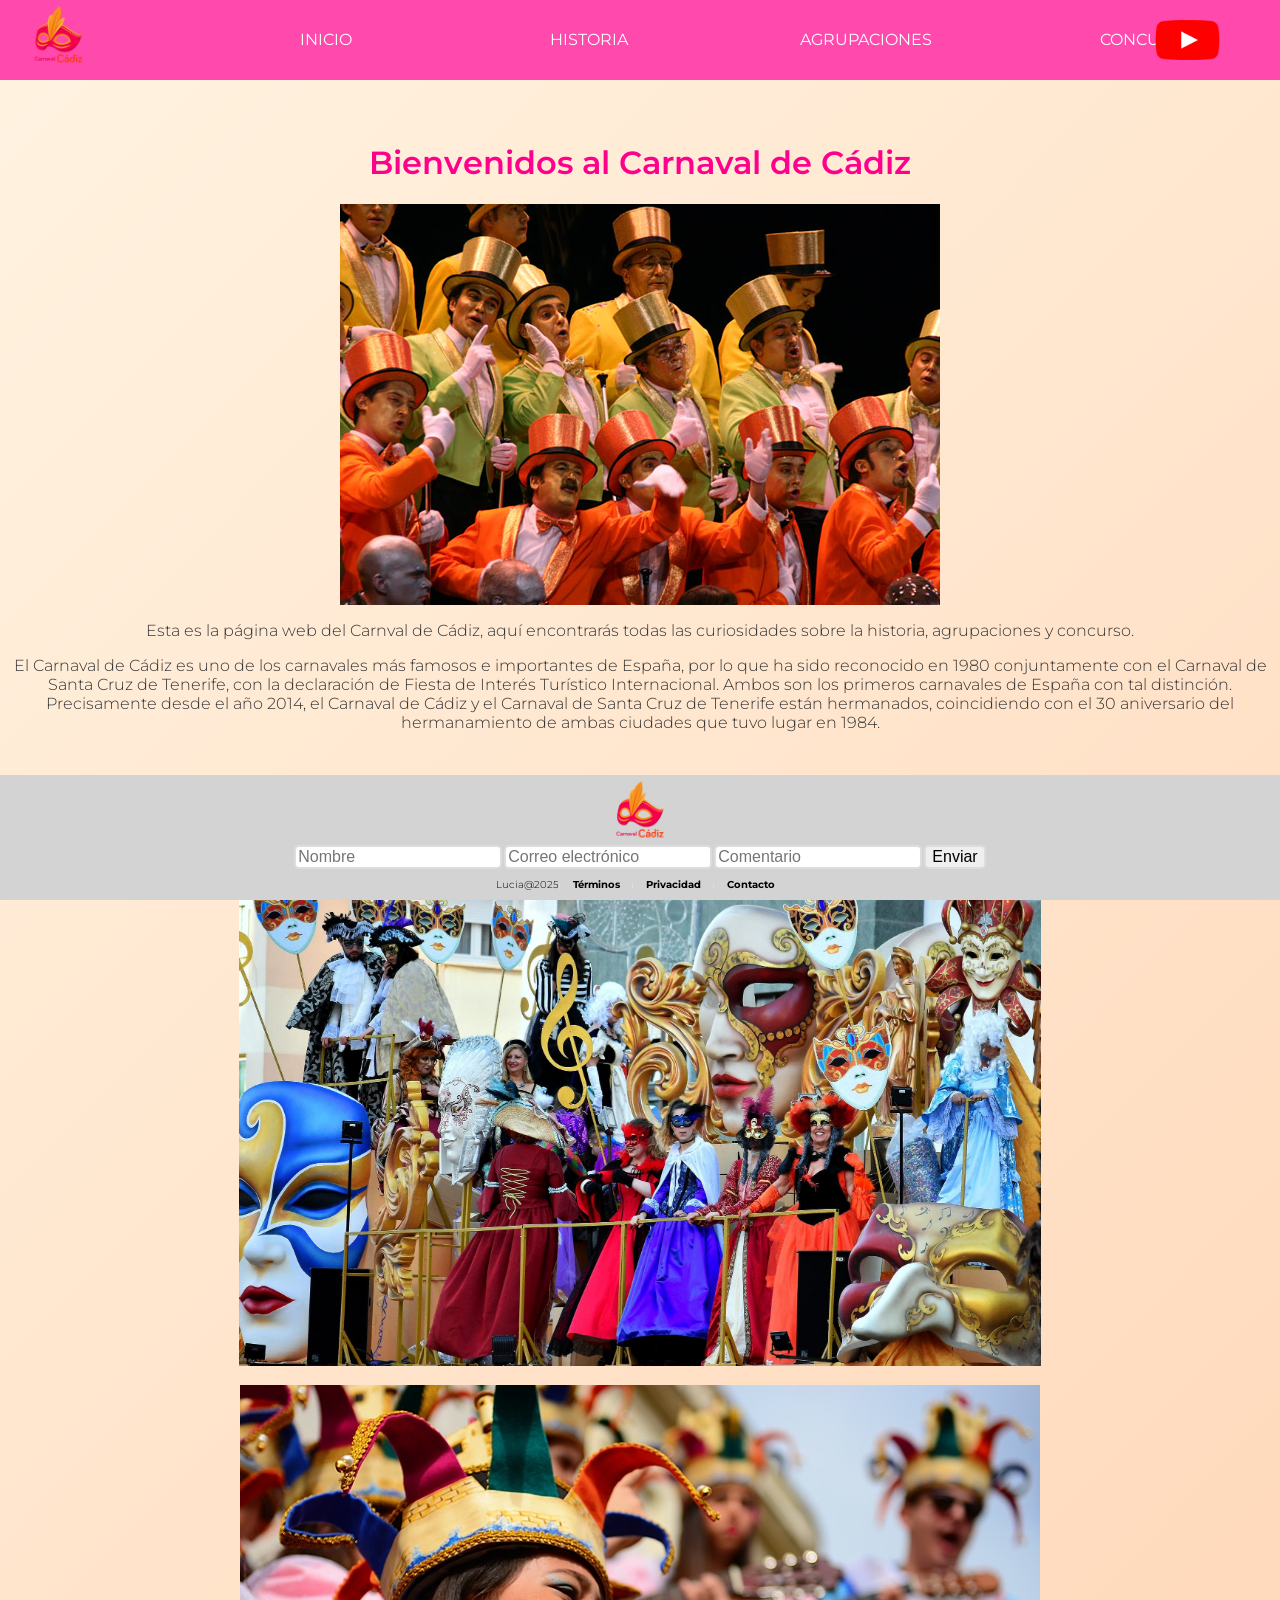
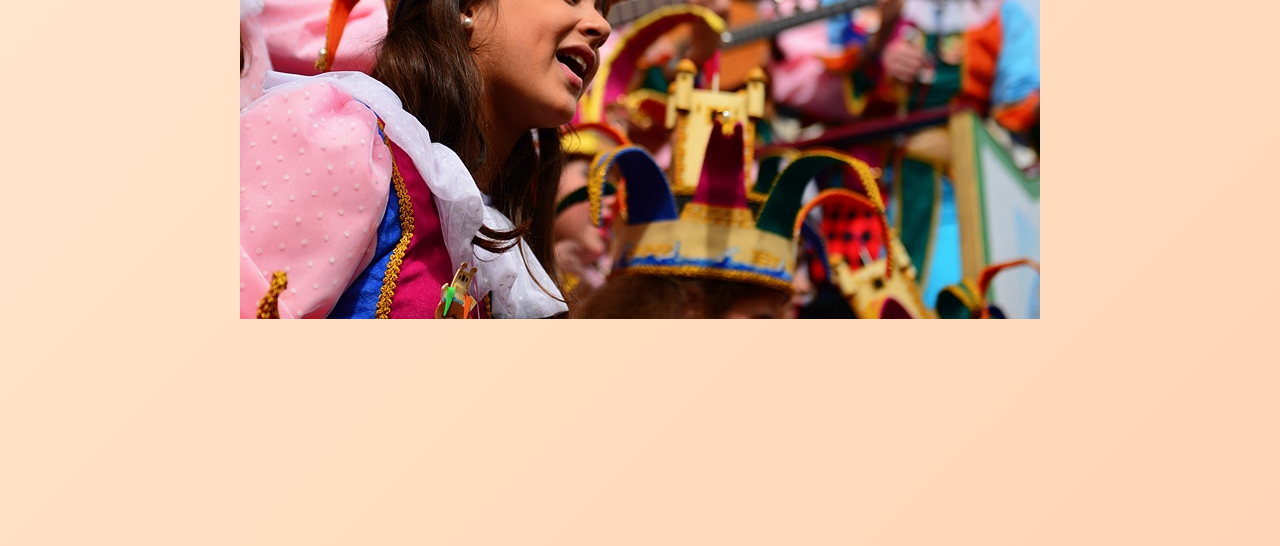
<file: index.html>
<html>
<head>
	<title>Bienvenidos al Carnaval de Cádiz</title>
	<link rel="stylesheet" href="css/carnaval.css">
	<link href="https://fonts.googleapis.com/css2?family=Montserrat:wght@300;400;600&display=swap" rel="stylesheet">
</head>
<body>

<br>

<div class="menu">
	<img src="imagen/carnaval-cádiz-1.png" style="max-height:70px" alt="logo"  id="logo">
	<br>
	<a id="index" href="index.html">INICIO</a>
	<br>
	<a id="historia" href="historia.html">HISTORIA</a>
	<br> 
	<a  id="agrupaciones" href="agrupaciones.html">AGRUPACIONES</a>
	<br>
	<a id="concurso" href="subcarpeta/concurso.html">CONCURSO</a>
	</nav>
	<a href="https://www.youtube.com/live/AHYaml-bUnc?si=N3I-wlx0I5lGZeRV'">
		<div class="logo-container">
	<img id="logoyt" src="imagen/Youtube_logo.png" alt="Logo Yotube" style="max-height: 40px"> 
		</div>
	</a>
</div>
	<br>
	<br>
	<br>
	<br>
	<br>
	<h1 align="center" style="color:rgb(255, 0, 140)">Bienvenidos al Carnaval de Cádiz</h1>
	<div align="center">
		<img src="imagen/chirigota.png" alt="carnaval">
		</div>
<div class="Inicio">
	
	<p align="center" > 
		Esta es la página web del Carnval de Cádiz, aquí encontrarás todas las curiosidades sobre la historia, agrupaciones y concurso.
	</p>
	
	<p align="center">
		
		El Carnaval de Cádiz es uno de los carnavales más famosos e importantes de España, 
		por lo que ha sido reconocido en 1980 conjuntamente con el Carnaval de Santa Cruz de Tenerife, 
		con la declaración de Fiesta de Interés Turístico Internacional. Ambos son los primeros carnavales de España con tal distinción.
		​Precisamente desde el año 2014, el Carnaval de Cádiz y el Carnaval de Santa Cruz de Tenerife están hermanados,
		coincidiendo con el 30 aniversario del hermanamiento de ambas ciudades que tuvo lugar en 1984.
	</p>
	<br>
	<p>
		Frente a la espectacularidad de otros carnavales, la imagen jocosa y divertida del Carnaval de Cádiz lo convierten en una fiesta única, que merece la pena conocer. 
		Durante estos días no faltan otros espectáculos para que la fiesta en Cádiz sea completa.
		La fecha de inicio del Concurso en 2024 ya está confirmada y será el martes 9 de enero. 
		La Gran Final será el viernes 9 de febrero y la fiesta en la calle comenzará el sábado 10 con el pregón.
	</p>
	<div align="center">
	<img src="imagen/carnavalfoto.png" alt="carnaval"style="max-height:510px">
	<br>
	<br>
	<img src="imagen/carnvalniña.png" alt="carnaval" style="max-height:550px">
	</div>
</div>
<br>
<div class="pagina">
<footer>
	<img src="imagen/carnaval-cádiz-1.png" style="max-height:70px" alt="logo"  id="logo">
      <form>
        <input type="text" placeholder="Nombre">
        <input type="email" placeholder="Correo electrónico">
		<input type="text" placeholder ="Comentario">
        <button type="submit">Enviar</button>
	  </form>
	  <br>
		<p>
			<span class="brand">Lucia@2025</span>| <a href="#">Términos</a> | <a href="#">Privacidad</a> | <a href="#">Contacto</a>
		</p>
  </footer>
  </div>

</body>
</html>
</file>
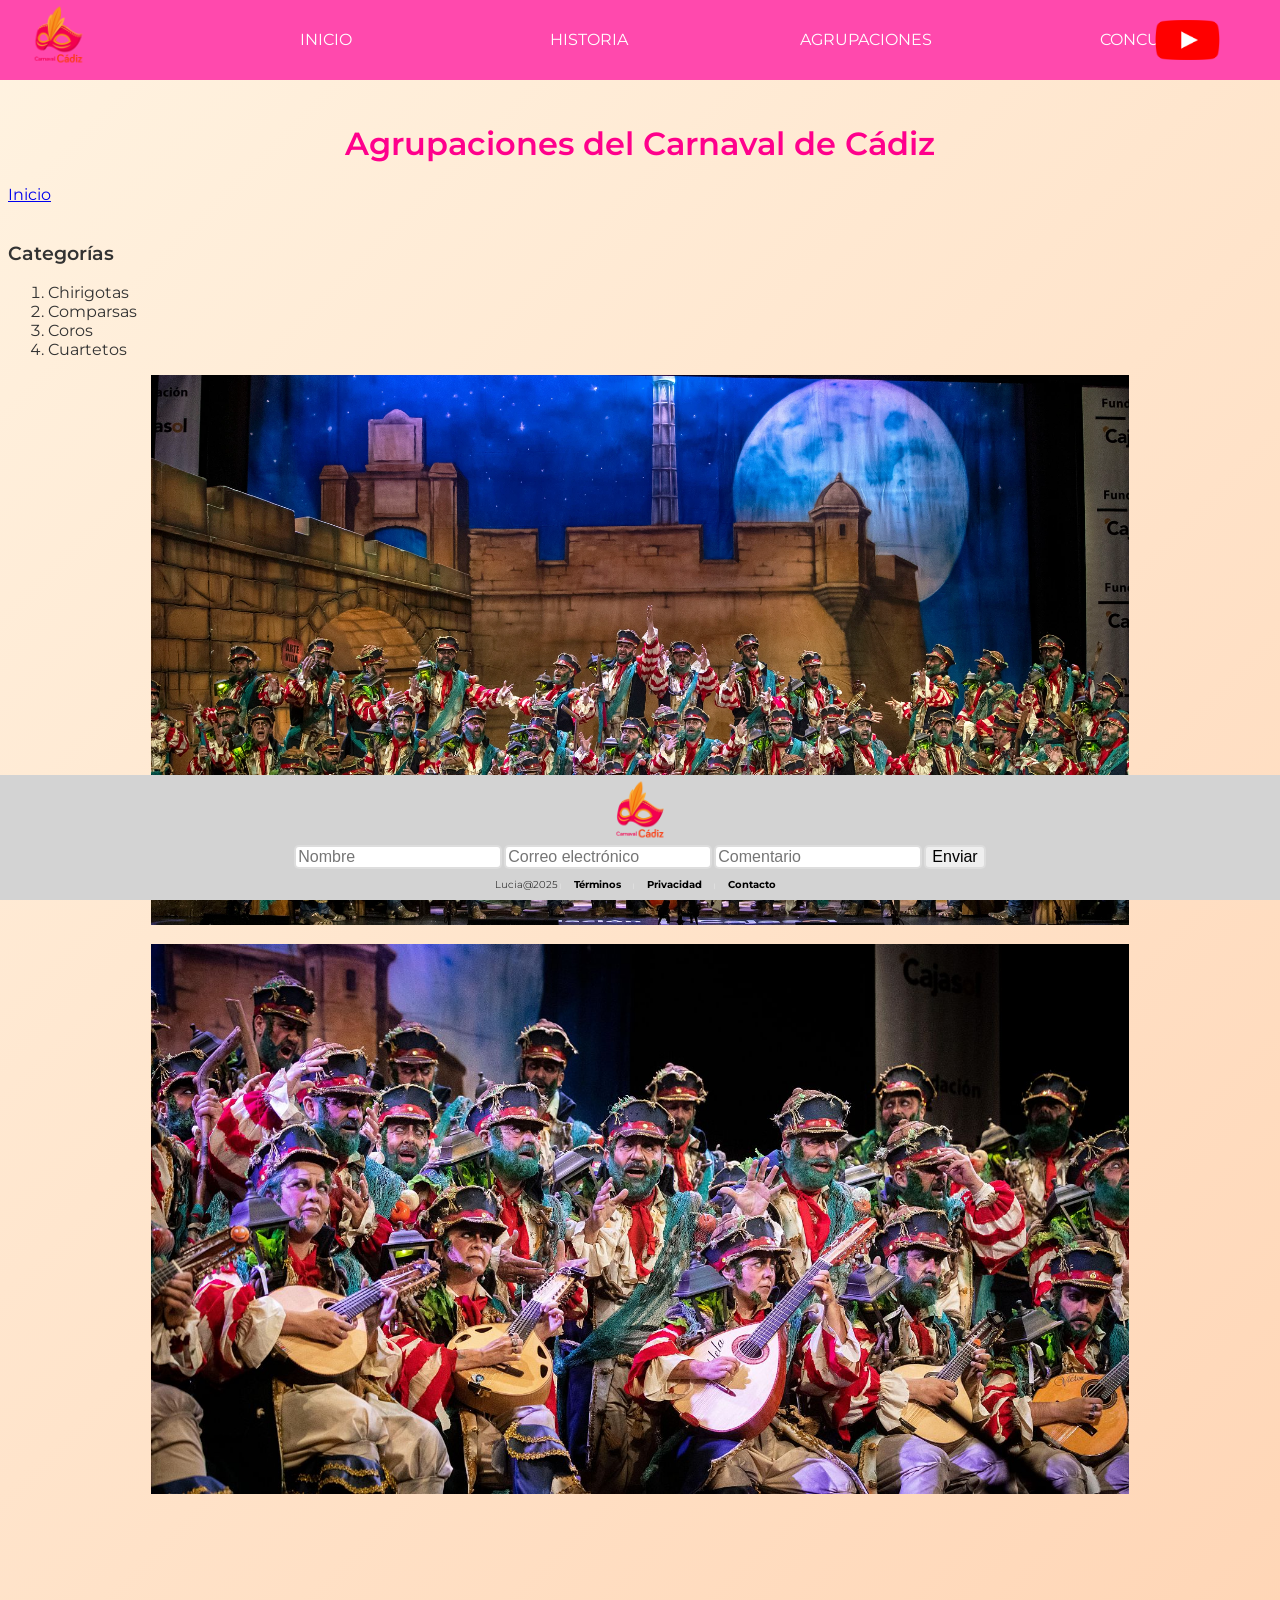
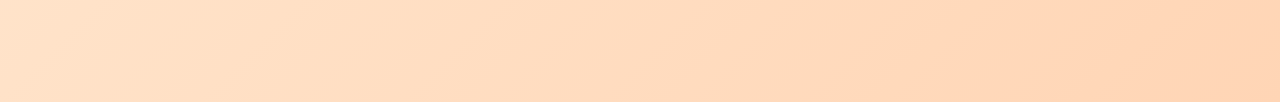
<file: agrupaciones.html>
<html>
<head>
	<title>Agrupaciones</title>
	<link rel="stylesheet" href="css/carnaval.css">
	<link href="https://fonts.googleapis.com/css2?family=Montserrat:wght@300;400;600&display=swap" rel="stylesheet">
</head>
<body>
	<div class="menu">
		<img src="imagen/carnaval-cádiz-1.png" style="max-height:70px" alt="logo"  id="logo">
		<br>
		<a id="index" href="index.html">INICIO</a>
		<br>
		<a id="historia" href="historia.html">HISTORIA</a>
		<br> 
		<a  id="agrupaciones" href="agrupaciones.html">AGRUPACIONES</a>
		<br>
		<a id="concurso" href="subcarpeta/concurso.html">CONCURSO</a>
		</nav>
		<a href="https://www.youtube.com/live/AHYaml-bUnc?si=N3I-wlx0I5lGZeRV'">
			<div class="logo-container">
		<img id="logoyt" src="imagen/Youtube_logo.png" alt="Logo Yotube" style="max-height: 40px"> 
			</div>
		</a>
	</div>
	<br>
	<br>
	<br>
	<br>
	<br>
	<h1 align="center" style="color:rgb(255, 0, 140)">Agrupaciones del Carnaval de Cádiz</h1>
	<div class="agrupaciones">
	<a href="index.html" class="index-link">Inicio</a>
	</div>
	
	<br>
<h3>Categorías</h3>
<ol >
	<li>Chirigotas</li>
	<li>Comparsas</li>
	<li>Coros</li>
	<li>Cuartetos</li>
</ol>
<div align="center">
	<img src="imagen/coro-iluminados-escenario-gran-teatro-falla-semifinal-carnaval-cadiz.png" alt="carnaval" style="max-height: 550px;"> 
	<br>
	<br>
	<img src="imagen/descarga.png" alt="carnaval" style="max-height: 550px;">
	
	
	</div>
	<div class="pagina">
	<footer>
		<img src="imagen/carnaval-cádiz-1.png" style="max-height:70px" alt="logo"  id="logo">
		  <form>
			<input type="text" placeholder="Nombre">
			<input type="email" placeholder="Correo electrónico">
			<input type="text" placeholder ="Comentario">
			<button type="submit">Enviar</button>
		  </form>
		  <br>
		  <p>
			<span class="brand">Lucia@2025</span> | <a href="#">Términos</a> | <a href="#">Privacidad</a> | <a href="#">Contacto</a>
		</p>
	  </footer>
	  </div>
	  
</body>
</html>
</file>
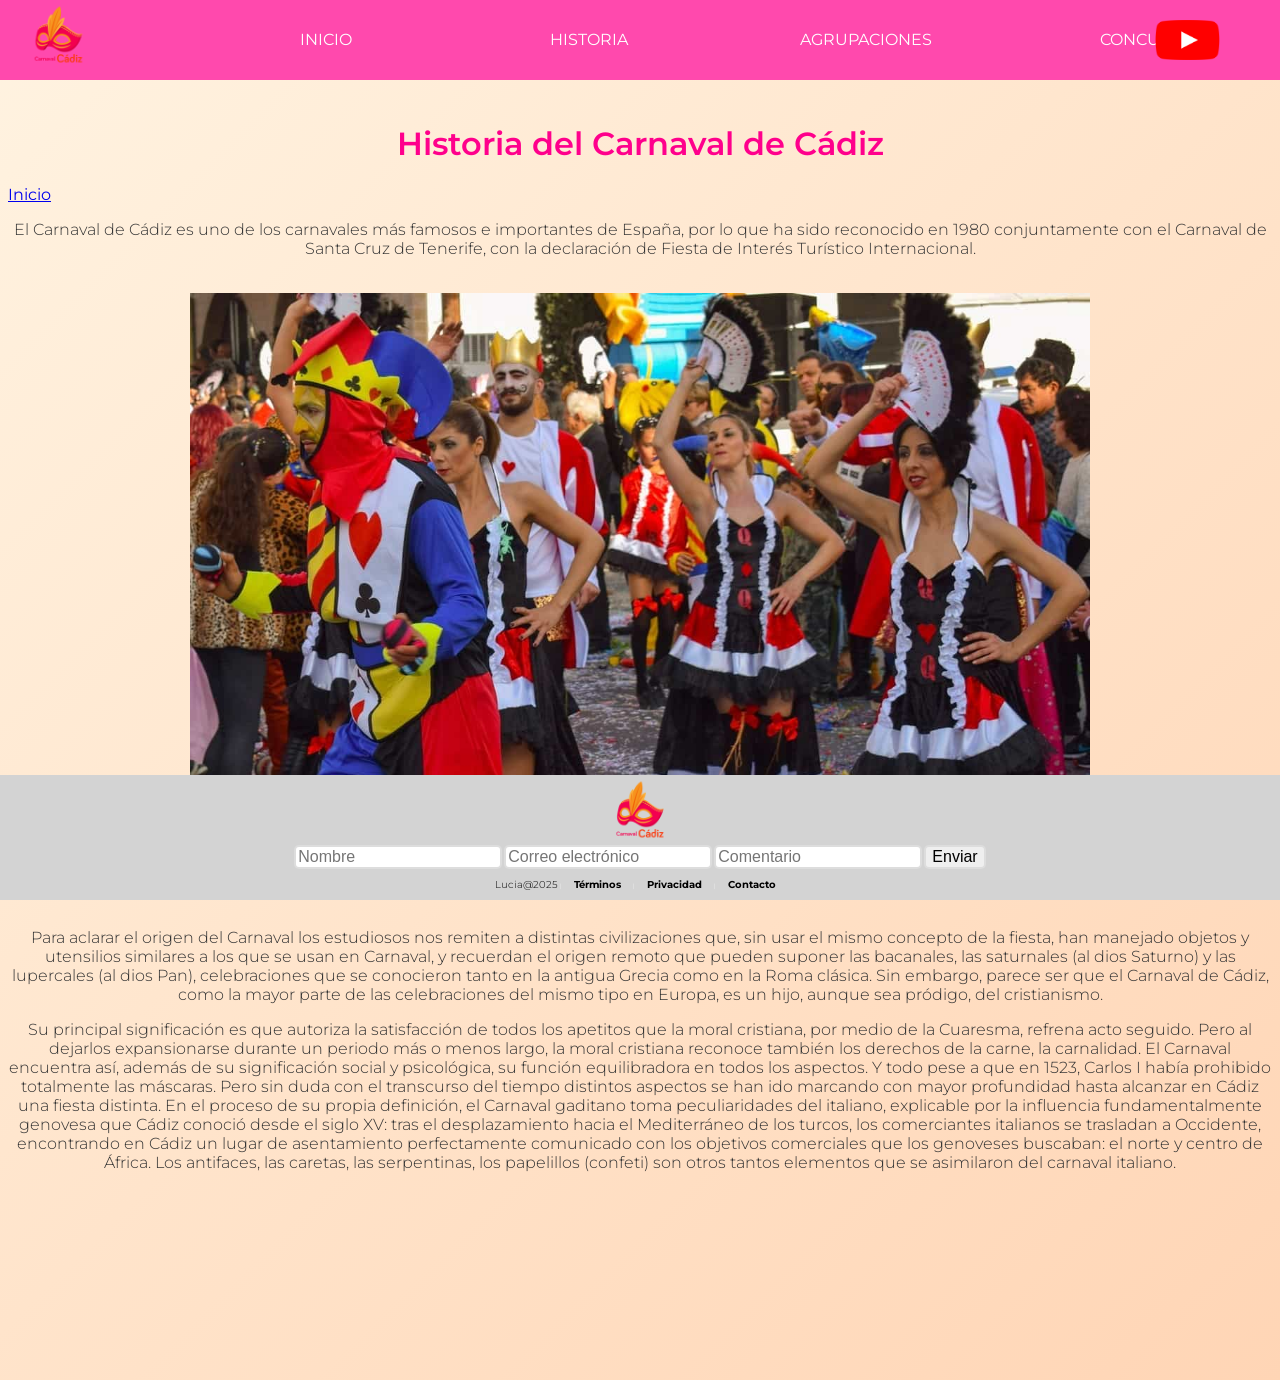
<file: historia.html>
<html>
<head>
	<title>Historia</title>
	<link href="https://fonts.googleapis.com/css2?family=Montserrat:wght@300;400;600&display=swap" rel="stylesheet">
	<link rel="stylesheet" href="css/carnaval.css">
</head>
<body>
	<div class="menu">
	<img src="imagen/carnaval-cádiz-1.png" style="max-height:70px" alt="logo"  id="logo">
	<br>
	<a id="index" href="index.html">INICIO</a>
	<br>
	<a id="historia" href="historia.html">HISTORIA</a>
	<br> 
	<a  id="agrupaciones" href="agrupaciones.html">AGRUPACIONES</a>
	<br>
	<a id="concurso" href="subcarpeta/concurso.html">CONCURSO</a>
	</nav>
	<a href="https://www.youtube.com/live/AHYaml-bUnc?si=N3I-wlx0I5lGZeRV'">
		<div class="logo-container">
	<img id="logoyt" src="imagen/Youtube_logo.png" alt="Logo Yotube" style="max-height: 40px"> 
		</div>
	</a>
</div>
<br>
<br>
<br>
<br>
<br>

<h1 align="center" style="color:rgb(255, 0, 140)">Historia del Carnaval de Cádiz</h1>

<div class="historia">
	<a href="index.html" class="index-link">Inicio</a>
	<br>
</div>
<p align="center">
	El Carnaval de Cádiz es uno de los carnavales más famosos e importantes de España, por lo que ha sido reconocido en 1980 conjuntamente con el Carnaval de Santa Cruz de Tenerife, con la declaración de Fiesta de Interés Turístico Internacional.
</p>
<br>
<div align="center">
	<img src="imagen/carnaval-de-cadiz.jpg" alt="carnaval" style="max-height: 600;">
</div> 
</div>
<br>
<p align="center">Para aclarar el origen del Carnaval los estudiosos nos remiten a distintas civilizaciones que, 
sin usar el mismo concepto de la fiesta, han manejado objetos y utensilios similares a los que se usan en Carnaval, 
y recuerdan el origen remoto que pueden suponer las bacanales, las saturnales (al dios Saturno) y las lupercales (al dios Pan), 
celebraciones que se conocieron tanto en la antigua Grecia como en la Roma clásica.
Sin embargo, parece ser que el Carnaval de Cádiz, como la mayor parte de las celebraciones del mismo tipo en Europa, es un hijo, 
aunque sea pródigo, del cristianismo. 
</p>
<p align="center">
	Su principal significación es que autoriza la satisfacción de todos los apetitos que la moral cristiana,
	 por medio de la Cuaresma, refrena acto seguido. Pero al dejarlos expansionarse durante un periodo más o menos largo, 
	 la moral cristiana reconoce también los derechos de la carne, la carnalidad. El Carnaval encuentra así, 
	 además de su significación social y psicológica, su función equilibradora en todos los aspectos. 
	 Y todo pese a que en 1523, Carlos I había prohibido totalmente las máscaras.

Pero sin duda con el transcurso del tiempo distintos aspectos se han ido marcando con mayor profundidad 
hasta alcanzar en Cádiz una fiesta distinta. En el proceso de su propia definición, el Carnaval gaditano 
toma peculiaridades del italiano, explicable por la influencia fundamentalmente genovesa que Cádiz conoció desde el siglo XV: 
tras el desplazamiento hacia el Mediterráneo de los turcos, los comerciantes italianos se trasladan a Occidente, 
encontrando en Cádiz un lugar de asentamiento perfectamente comunicado con los objetivos comerciales que los genoveses buscaban: 
el norte y centro de África. Los antifaces, las caretas, las serpentinas, los papelillos (confeti) son otros tantos elementos
 que se asimilaron del carnaval italiano.
</p>
<div class="pagina">
<footer>
	<img src="imagen/carnaval-cádiz-1.png" style="max-height:70px" alt="logo"  id="logo">
      <form>
        <input type="text" placeholder="Nombre">
        <input type="email" placeholder="Correo electrónico">
		<input type="text" placeholder ="Comentario">
        <button type="submit">Enviar</button>
      </form>
	  <br>
	  <p>
		<span class="brand">Lucia@2025</span> | <a href="#">Términos</a> | <a href="#">Privacidad</a> | <a href="#">Contacto</a>
	</p>
  </footer>

  </div>
</body>
</html>
</file>
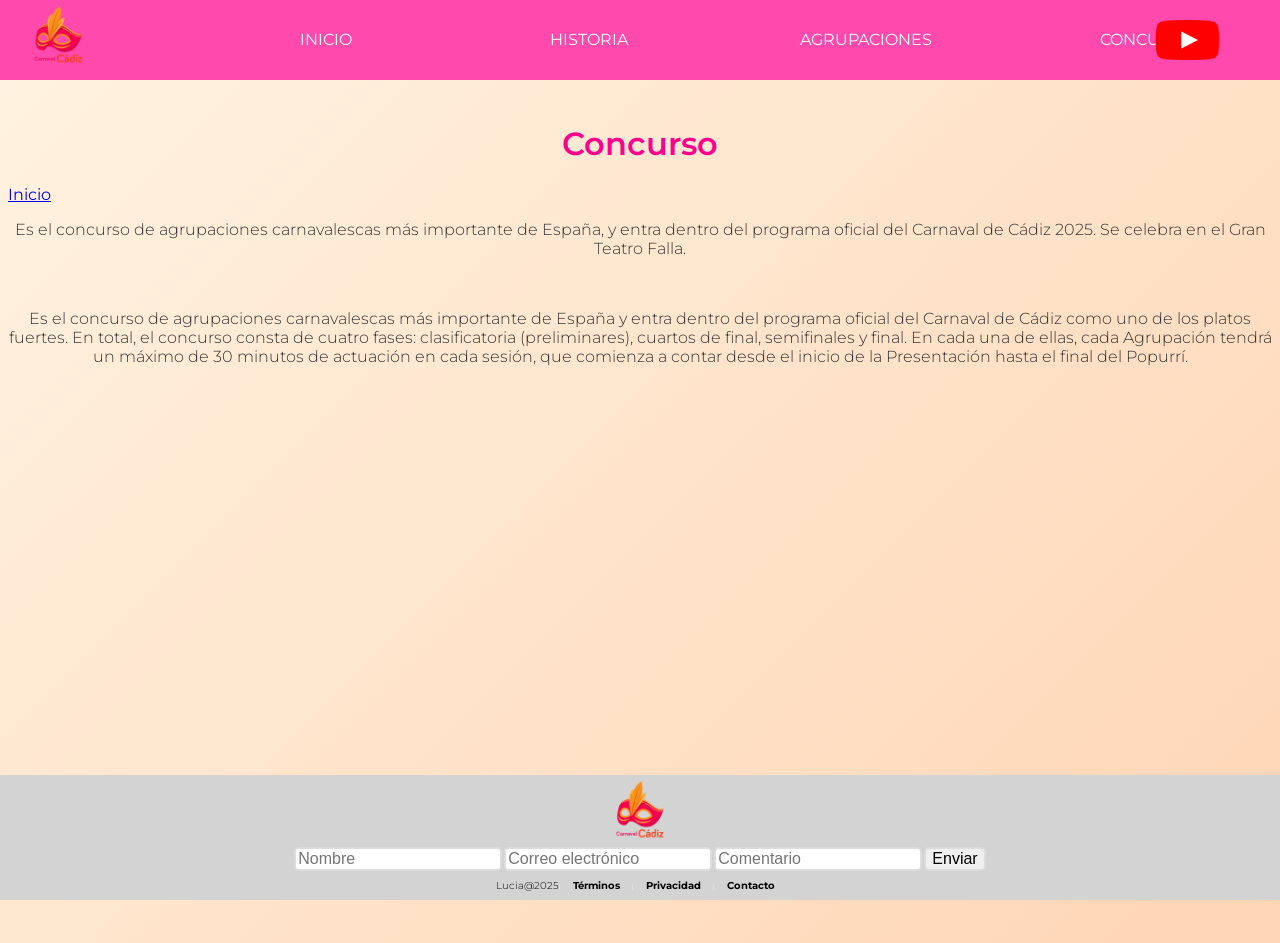
<file: subcarpeta/concurso.html>
<!DOCTYPE html>
<html>
<head>
	<title>Concurso</title>
	<link rel="stylesheet" href="../css/carnaval.css">
	<link href="https://fonts.googleapis.com/css2?family=Montserrat:wght@300;400;600&display=swap" rel="stylesheet">
</head>
<body>
	<div class="menu">
		<img src="../imagen/carnaval-cádiz-1.png" style="max-height:70px" alt="logo"  id="logo">
		<br>
		<a id="index" href="../index.html">INICIO</a>
		<br>
		<a id="historia" href="../historia.html">HISTORIA</a>
		<br> 
		<a  id="agrupaciones" href="../agrupaciones.html">AGRUPACIONES</a>
		<br>
		<a id="concurso" href="subcarpeta/concurso.html">CONCURSO</a>
		</nav>
		<a href="https://www.youtube.com/live/AHYaml-bUnc?si=N3I-wlx0I5lGZeRV'">
			<div class="logo-container">
		<img id="logoyt" src="../imagen/Youtube_logo.png" alt="Logo Yotube" style="max-height: 40px"> 
			</div>
		</a>
	</div>
	<br>
	<br>
	<br>
	<br>
	<br>
	<h1 align="center" style="color:rgb(255, 0, 140)">Concurso</h1>
<div class="concurso">
	<a href="../index.html" class="index-link">Inicio</a>
</div>
<p align="center">Es el concurso de agrupaciones carnavalescas más importante de España, y entra dentro del programa oficial del Carnaval de Cádiz 2025. Se celebra en el Gran Teatro Falla.</p>
<br>
<p align="center">
	Es el concurso de agrupaciones carnavalescas más importante de España y entra dentro del programa oficial del Carnaval de Cádiz como uno de los platos fuertes.
	En total, el concurso consta de cuatro fases: clasificatoria (preliminares), cuartos de final, semifinales y final. En cada una de ellas, 
	cada Agrupación tendrá un máximo de 30 minutos de actuación en cada sesión, que comienza a contar desde el inicio de la Presentación hasta el final del Popurrí.
</p>
<div class="video">
<iframe width="560" height="315" src="https://www.youtube.com/embed/G4nM1WFd8aY" frameborder="0" allow="accelerometer; autoplay; encrypted-media; gyroscope; picture-in-picture" allowfullscreen align="center"></iframe>
</div>
<br>
<br>
<div class="pagina">
<footer>
	<img src="../imagen/carnaval-cádiz-1.png" style="max-height:70px" alt="logo"  id="logo">
      <form>
        <input type="text" placeholder="Nombre">
        <input type="email" placeholder="Correo electrónico">
		<input type="text" placeholder ="Comentario">
		<button type="submit">Enviar</button>
      </form>
	  <br>
	  <p>
		<span class="brand">Lucia@2025</span>| <a href="#">Términos</a> | <a href="#">Privacidad</a> | <a href="#">Contacto</a>
	</p>
  </footer>
  </div>
</body>
</html>
</file>
<file: css/carnaval.css>
.menu {
  position:fixed; 
  top:0;
  left:0;
  width:100%;
  background-color:rgb(255, 73, 173);
  height:80px;
}
#logo{
  font-size: 1.5em;
}
#logoyt{
position:absolute;
top:20px; 
right:60px;
width:65px;
height:50px; 
}
#logo-container:hover .logo {
  filter: hue-rotate(180deg); 
}

#index{
  color:white;
  position:absolute;
  float:center;
  left:300px;
  top:30px;
  text-decoration: none;
 
}
#historia{
  color:white;
  position:absolute; 
  float:center;
  left: 550px; 
  top:30px;
  text-decoration: none;
  
}
#agrupaciones{
  color:white;
  position:absolute;
  float:center; 
  left:800px;
  top:30px;
  text-decoration: none;
  
}
#concurso{
  color:white;
  position:absolute; 
  float:center;
  left:1100px;
  top:30px;
  text-decoration: none;
  
}
nav {
  display: flex;
  gap: 15px;
}

nav a {
  color: white;
  text-decoration: none;
  padding: 5px 10px;
}


.pagina {
  position:fixed;
  bottom:0;
  left:0;
  width:100%;
  background-color:grey;
}

body {
  font-family: 'Montserrat', sans-serif; 
  background: linear-gradient(135deg, #fff3e1, #ffd5b5); 
  color: #333; 
  padding-bottom: 200px;
}
 h1, h2, h3 { 
  font-family: 'Montserrat', sans-serif; font-weight: 600; 
} 
  p { 
    font-family: 'Montserrat', sans-serif; font-weight: 300; 
  }
  footer {
     background-color: rgba(219, 219, 219, 0.91); 
     color: white; text-align: center;  
    font-size: 0.10em; 
    height: 125px;  
    line-height: 1.2;
  }
  .brand {
      color: #000000;
      font-size: 10px;  
    }
  
  footer a {
    color: #000000;
    text-decoration: none;
    margin: 0 10px;
    font-size: 10px;
    font-weight: bold; 
}

footer a:hover {
    text-decoration: underline;
}
  input, textarea, button {
    border: 2px solid #ddd;
    border-radius: 5px;
    font-size: 16px;
}
input:focus, textarea:focus {
  border-color: pink;
  outline: none;
}
input:focus::placeholder, textarea:focus::placeholder {
  color: white;
}
  button:hover {
    background-color: pink; 
    color: white; 
}
.video{
  display: flex;
  justify-content: center; 
  align-items: center; 
}
.historia .index-link:hover,
.agrupaciones .index-link:hover,
.concurso .index-link:hover {
    color:rgb(247, 232, 147);
}


@media(max-width: 768px) {
    .menu {
        align-items: center;
        text-align: center;
    }
    #index, #historia, #agrupaciones, #concurso {
        position: relative;
        float: none;
        left: 10px;
        top: 10px;
        display: block;
        margin-bottom: 10px;
    }
    .menu a {
        padding: 10px;
        font-size: 16px;
    }
    .menu img {
        max-height: 50px;
    }
    footer form {
        align-items: center;
    }
    footer input, footer button {
        width: 90%;
        margin-bottom: 10px;
    }
}

}
</file>
